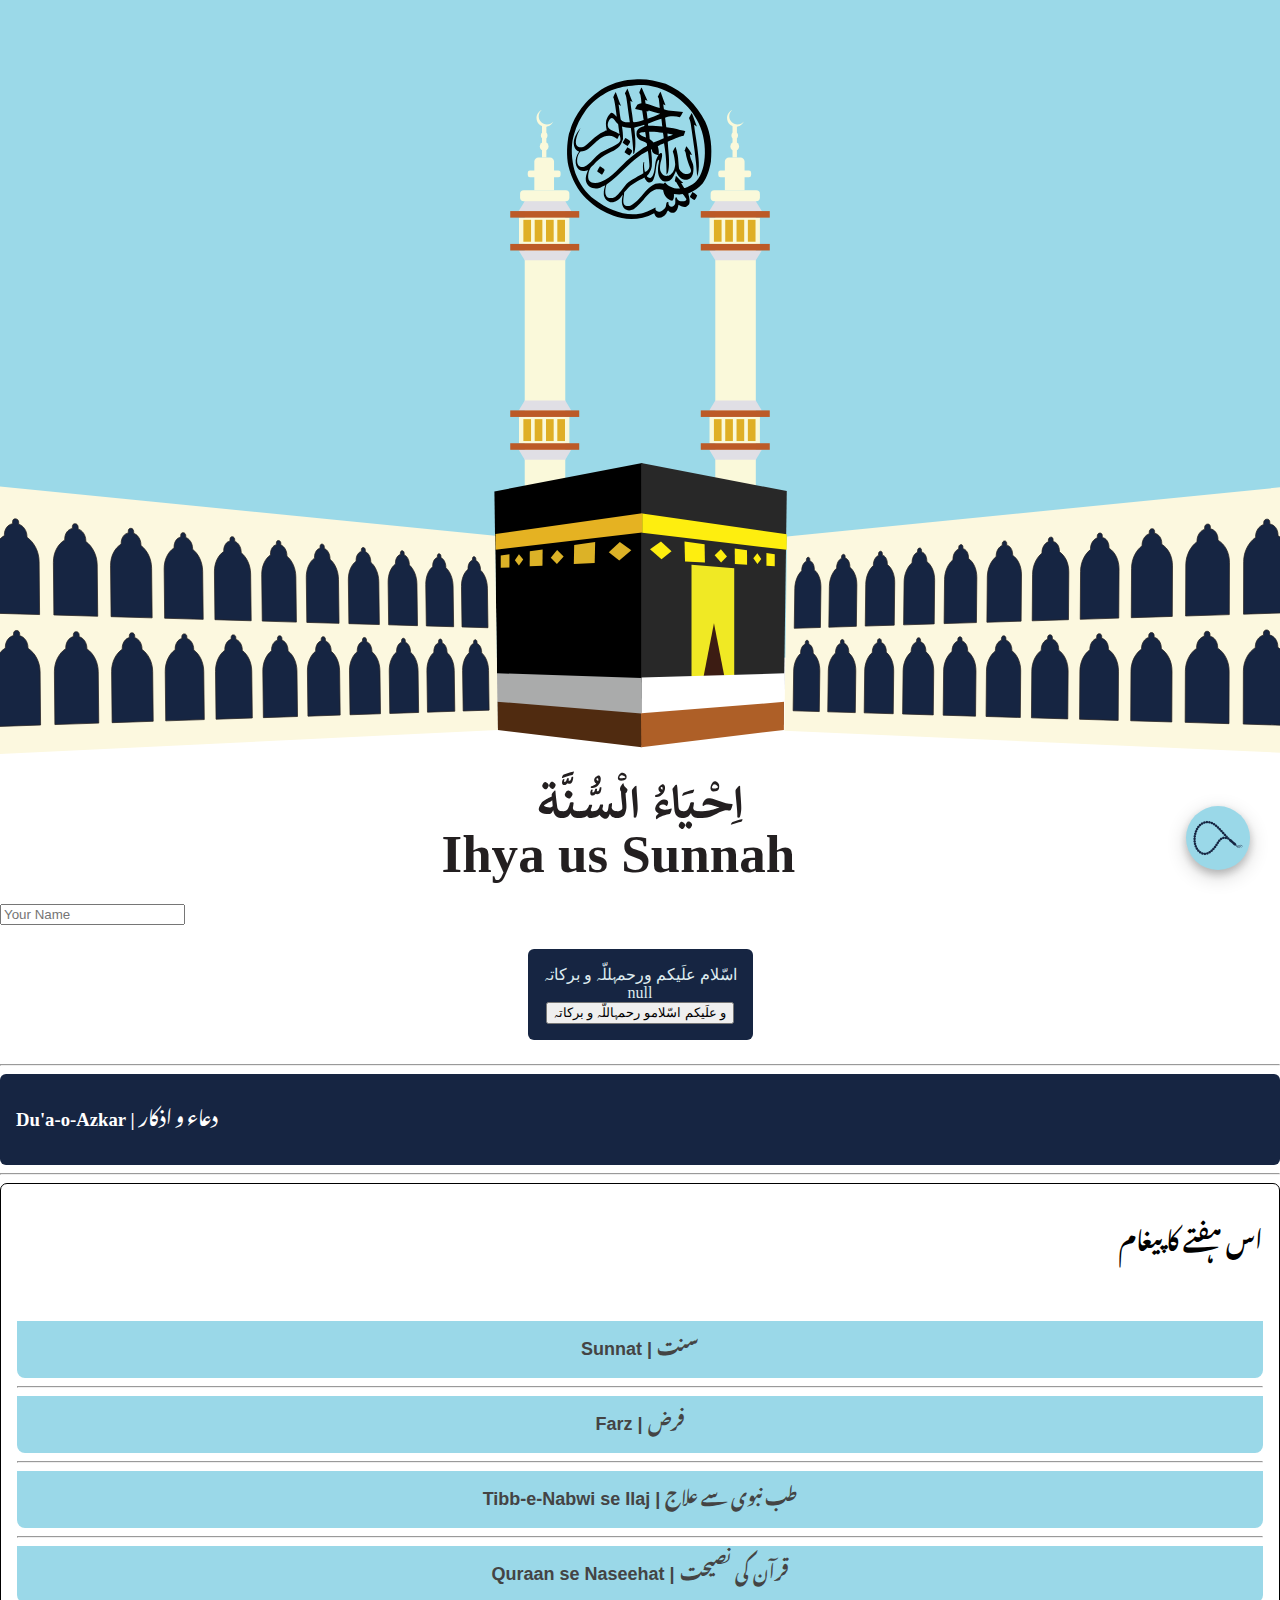
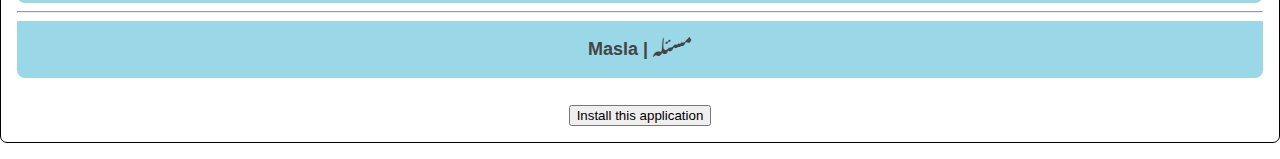
<file: index.html>
<!DOCTYPE html>
<html lang="en">

<head>
    <meta name="theme-color" content="#162542">
    <meta name="apple-mobile-web-app-status-bar-style" content="#162542">

    <meta charset="UTF-8">
    <meta http-equiv="X-UA-Compatible" content="IE=edge">
    <meta name="viewport" content="width=device-width, initial-scale=1.0">

    <meta name="theme-color" content="#162542">

    <link rel="apple-touch-icon" sizes="180x180" href="./media/apple-touch-icon.png">
    <link rel="icon" type="image/png" sizes="32x32" href="./media/favicon-32x32.png">
    <link rel="icon" type="image/png" sizes="16x16" href="./media/favicon-16x16.png">
    <link rel="manifest" href="./media/site.webmanifest">

    <link rel="manifest" href="manifest.json">

    <link rel="preconnect" href="https://fonts.googleapis.com">
    <link rel="preconnect" href="https://fonts.gstatic.com" crossorigin>
    <link rel="preconnect" href="https://fonts.googleapis.com">
    <link rel="preconnect" href="https://fonts.gstatic.com" crossorigin>
    <link
        href="https://fonts.googleapis.com/css2?family=Amiri:wght@400;700&family=Noto+Nastaliq+Urdu:wght@400;500;700&family=Poppins:ital,wght@0,300;0,400;0,500;0,600;0,700;0,800;1,400&display=swap"
        rel="stylesheet">

    <link rel="stylesheet" href="main.css">
    <link rel="stylesheet" href="https://cdn.jsdelivr.net/npm/bootstrap@5.2.3/dist/css/bootstrap.min.css"
        integrity="sha384-rbsA2VBKQhggwzxH7pPCaAqO46MgnOM80zW1RWuH61DGLwZJEdK2Kadq2F9CUG65" crossorigin="anonymous">

    <title>Ihya us Sunnah</title>
</head>

<body>
    <header>
    </header>
    <div class="date unselectable" id="date"></div>
    <div class="today unselectable" id="date"></div>

    <div class="greeting">
        <div class="f-greeting" id="welcome">
            <form action="">
                <input type="text" name="User Name" id="userName" placeholder="Your Name" required>
            </form>
        </div>
        <div class="welcome-greeting" id="welcomeBack"></div>
    </div>

    <div class="popup" id="popup">
        <div class="card-body">
            اسّلام علَیکم ورحمہللّہ و برکاتہ
            <br>
            <span id="username"></span>
            <br>
            <button class="btn btn-primary" id="darurd" onclick="_play()">و علَیکم اسّلامو رحمہاللّہ و برکاتہ</button>
        </div>
    </div>
    <a href="./tasbeeh/">
        <div class="tasbeeh" id="tasbeeh"><img src="/media/tasbeeh.png" alt="Tasbeeh icon"></div>
    </a>
    <hr>
    <div class="container unselectable">
        <a href="/dua/">
            <div class="duaao-azkar text-center" id="duaoAzkar">
                <h3>Du'a-o-Azkar | <span class="font-ur">دعاء و اذکار</span></h3>
            </div>
        </a>
        <hr>
        <div class="this-weak">
            <h2 class="font-ur text-center fw-bolder" id="Ur-head">اس ہفتے کا پیغام</h2>
            <button class="accordion">Sunnat | <span class="font-ur">سنت</span></button>
            <div class="panel" id="Sunnat">
                <div class="row1  my-3">
                    <div class="col-left">Lorem ipsum dolor sit amet consectetur adipisicing elit. Saepe sapiente nam
                        cumque temporibus excepturi, possimus nulla veniam! Voluptas, quam! Necessitatibus ratione
                        adipisci fugit dicta animi tenetur ipsum asperiores exercitationem eligendi.</div>
                        <div class="col-right font-ur">
                            لارم اپسم دالر سٹ امٹ چنسکٹیٹر اڈیپیسنگ
                        </div>
                </div>
                <div class="mx-auto text-center">
                <a href="/dua/"><button class="btn btn-primary">Read more.. | <span class="font-ur">اور پڑھیں</span></button></a>
                </div>
            </div>
            <hr>
            <button class="accordion">Farz | <span class="font-ur">فرض</span></button>
            <div class="panel" id="Farz">
                <div class="row1  my-3">
                    <div class="col-left">Lorem ipsum dolor sit amet consectetur adipisicing elit. Saepe sapiente nam
                        cumque temporibus excepturi, possimus nulla veniam! Voluptas, quam! Necessitatibus ratione
                        adipisci fugit dicta animi tenetur ipsum asperiores exercitationem eligendi.</div>
                        <div class="col-right font-ur">
                            لارم اپسم دالر سٹ امٹ چنسکٹیٹر اڈیپیسنگ
                        </div>
                </div>
                <div class="mx-auto text-center">
                <a href="/dua/"><button class="btn btn-primary">Read more.. | <span class="font-ur">اور پڑھیں</span></button></a>
                </div>
            </div>
            <hr>
            <button class="accordion">Tibb-e-Nabwi se Ilaj | <span class="font-ur">طب نبوی
                    سے علاج</span></button>
            <div class="panel" id="T  my-3ibb">
                <div class="row1">
                    <div class="col-left">Lorem ipsum dolor sit amet consectetur adipisicing elit. Saepe sapiente nam
                        cumque temporibus excepturi, possimus nulla veniam! Voluptas, quam! Necessitatibus ratione
                        adipisci fugit dicta animi tenetur ipsum asperiores exercitationem eligendi.</div>
                        <div class="col-right font-ur">
                            لارم اپسم دالر سٹ امٹ چنسکٹیٹر اڈیپیسنگ
                        </div>
                        <div class="mx-auto text-center">
                </div>
                </div>
                <a href="/dua/"><button class="btn btn-primary">Read more.. | <span class="font-ur">اور پڑھیں</span></button></a>
            </div>
            <hr>
            <button class="accordion">Quraan se Naseehat | <span class="font-ur">قرآن کی
                    نصیحت</span></button>
            <div class="panel" id="Q  my-3uraan">
                <div class="row1">
                    <div class="col-left">Lorem ipsum dolor sit amet consectetur adipisicing elit. Saepe sapiente nam
                        cumque temporibus excepturi, possimus nulla veniam! Voluptas, quam! Necessitatibus ratione
                        adipisci fugit dicta animi tenetur ipsum asperiores exercitationem eligendi.</div>
                        <div class="col-right font-ur">
                            لارم اپسم دالر سٹ امٹ چنسکٹیٹر اڈیپیسنگ
                        </div>
                        <div class="mx-auto text-center">
                </div>
                </div>
                <a href="/dua/"><button class="btn btn-primary">Read more.. | <span class="font-ur">اور پڑھیں</span></button></a>
            </div>
            <hr>
            <button class="accordion">Masla | <span class="font-ur">مسئلہ</span></button>
            <div class="panel" id="Masla">
                <div class="row1  my-3">
                    <div class="col-left">Lorem ipsum dolor sit amet consectetur adipisicing elit. Saepe sapiente nam
                        cumque temporibus excepturi, possimus nulla veniam! Voluptas, quam! Necessitatibus ratione
                        adipisci fugit dicta animi tenetur ipsum asperiores exercitationem eligendi.</div>
                        <div class="col-right font-ur">
                            لارم اپسم دالر سٹ امٹ چنسکٹیٹر اڈیپیسنگ
                        </div>
                </div>
                <div class="mx-auto text-center">
                <a href="/dua/"><button class="btn btn-primary">Read more.. | <span class="font-ur">اور پڑھیں</span></button></a>
                </div>
            </div>
            <button class="btn btn-primary" id="btnAdd">
                Install this application
            </button>
        </div>
    </div>
    <script src="main.js"></script>
    <!-- <script src="mainjs-v2.js"></script> -->
</body>

</html>
</file>
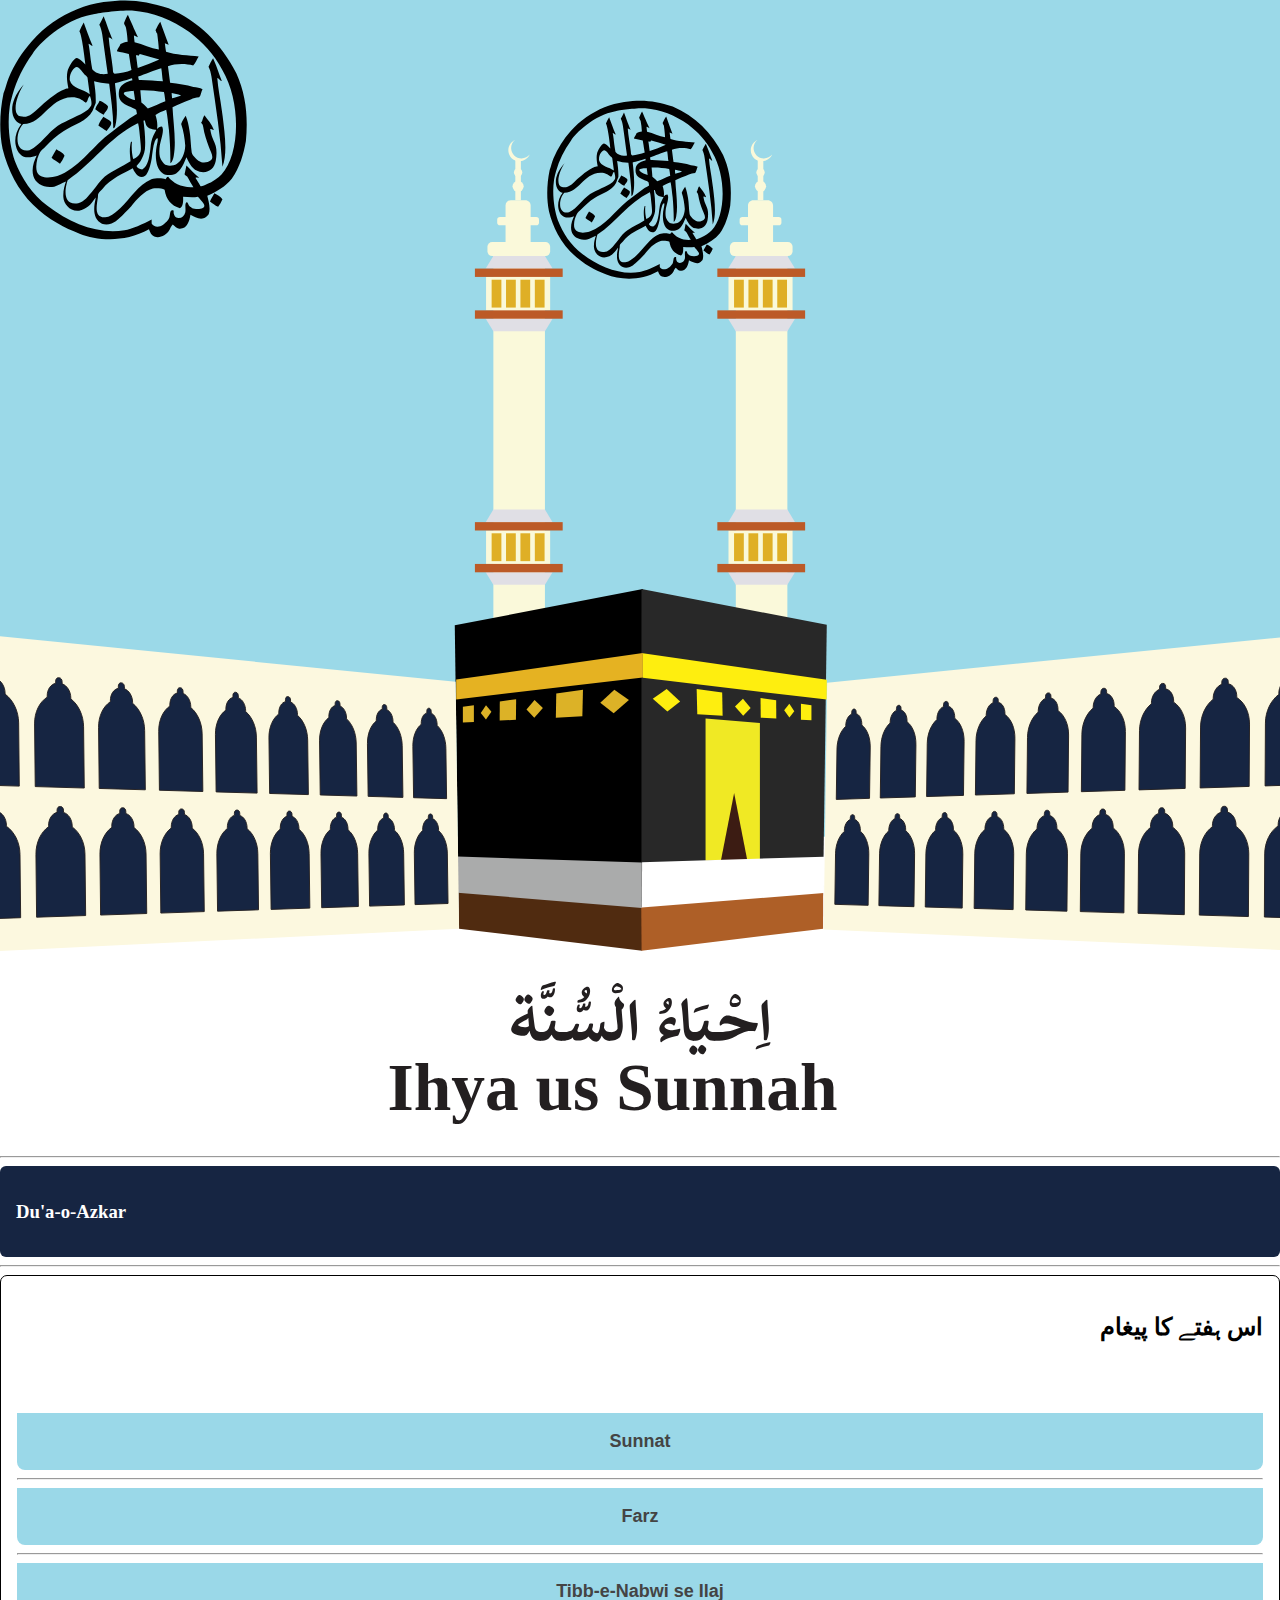
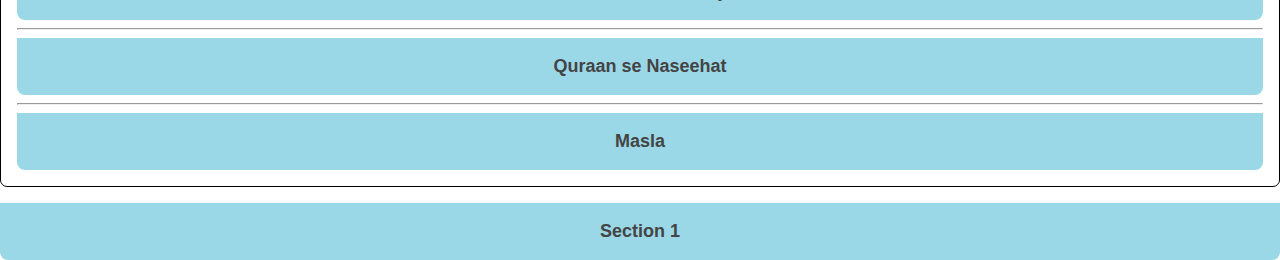
<file: main.htm>
<!DOCTYPE html>
<html lang="en">

<head>
    <meta charset="UTF-8">
    <meta http-equiv="X-UA-Compatible" content="IE=edge">
    <meta name="viewport" content="width=device-width, initial-scale=1.0">
    <link rel="preconnect" href="https://fonts.googleapis.com">
    <link rel="preconnect" href="https://fonts.gstatic.com" crossorigin>
    <link rel="preconnect" href="https://fonts.googleapis.com">
    <link rel="preconnect" href="https://fonts.gstatic.com" crossorigin>
    <link
        href="https://fonts.googleapis.com/css2?family=Amiri:wght@400;700&family=Noto+Nastaliq+Urdu:wght@400;500;700&family=Poppins:ital,wght@0,300;0,400;0,500;0,600;0,700;0,800;1,400&display=swap"
        rel="stylesheet">
    <link rel="stylesheet" href="main.css">
    <link rel="stylesheet" href="https://cdn.jsdelivr.net/npm/bootstrap@5.2.3/dist/css/bootstrap.min.css"
        integrity="sha384-rbsA2VBKQhggwzxH7pPCaAqO46MgnOM80zW1RWuH61DGLwZJEdK2Kadq2F9CUG65" crossorigin="anonymous">
    <title>Ahya us Sunnah</title>
</head>

<body>
    <header>
        <img class="bismillah" src="./media/Bismillah.svg" alt="Bismillah">
    </header>
    <div class="date" id="date"></div>
    <hr>
    <div class="container">
        <div class="duaao-azkar text-center" id="duaoAzkar">
            <h3>Du'a-o-Azkar</h3>
        </div>
        <hr>
        <div class="this-weak">
            <h2 class="font-ur text-center fw-bolder" id="Ur-head">اس ہفتے کا پیغام</h2>
            <button class="accordion">Sunnat</button>
            <div class="panel">
                <p>Lorem ipsum dolor sit amet consectetur, adipisicing elit. Facilis animi minus delectus numquam,
                    adipisci
                    inventore aliquam dignissimos? Illo non magnam voluptate tenetur exercitationem voluptates!
                    Doloribus
                    qui nihil delectus laborum possimus.</p>
            </div>
            <hr>
            <button class="accordion">Farz</button>
            <div class="panel">
                <p>Lorem ipsum dolor sit amet consectetur, adipisicing elit. Facilis animi minus delectus numquam,
                    adipisci
                    inventore aliquam dignissimos? Illo non magnam voluptate tenetur exercitationem voluptates!
                    Doloribus
                    qui nihil delectus laborum possimus.</p>
            </div>
            <hr>
            <button class="accordion">Tibb-e-Nabwi se Ilaj</button>
            <div class="panel">
                <p>Lorem ipsum dolor sit amet consectetur, adipisicing elit. Facilis animi minus delectus numquam,
                    adipisci
                    inventore aliquam dignissimos? Illo non magnam voluptate tenetur exercitationem voluptates!
                    Doloribus
                    qui nihil delectus laborum possimus.</p>
            </div>
            <hr>
            <button class="accordion">Quraan se Naseehat</button>
            <div class="panel">
                <p>Lorem ipsum dolor sit amet consectetur, adipisicing elit. Facilis animi minus delectus numquam,
                    adipisci
                    inventore aliquam dignissimos? Illo non magnam voluptate tenetur exercitationem voluptates!
                    Doloribus
                    qui nihil delectus laborum possimus.</p>
            </div>
            <hr>
            <button class="accordion">Masla</button>
            <div class="panel">
                <p>Lorem ipsum dolor sit amet consectetur, adipisicing elit. Facilis animi minus delectus numquam,
                    adipisci
                    inventore aliquam dignissimos? Illo non magnam voluptate tenetur exercitationem voluptates!
                    Doloribus
                    qui nihil delectus laborum possimus.</p>
            </div>
        </div>
        <button class="accordion">Section 1</button>
        <div class="panel">
            <p>Lorem ipsum dolor sit amet consectetur, adipisicing elit. Facilis animi minus delectus numquam, adipisci
                inventore aliquam dignissimos? Illo non magnam voluptate tenetur exercitationem voluptates! Doloribus
                qui nihil delectus laborum possimus.</p>
        </div>
    </div>
    <script src="main.js"></script>
</body>

</html>
</file>
<file: main.css>
/* @import url(/dua/styles.css); */

:root {
    --head-back: #DFEBEF;
    --white: white;
    --primary: #162542;
    --secondary: #9AD8E8;
}

body {
    margin: 0;
    padding: 0;
    overscroll-behavior-y: contain;
}

.unselectable {
    user-select: none;
 }

header {
    background-image: url(./media/Header.svg);
    background-size: cover;
    background-position: center;
    width: 100vw;
    height: auto;
    background-repeat: no-repeat;
    padding-bottom: 70%;
}

.popup {
    align-items: center;
    text-align: center;
    background-color: var(--primary);
    color: var(--head-back);
    width: max-content;
    height: max-content;
    margin: 1.5em auto 1.5em auto;
    padding: 1em;
    border-radius: 6px;
}

head h1 {
    display: flex;
    position: relative;
    margin-left: auto;
    margin-left: auto;
    padding: 4px;
    margin: 0;
}
/* 
.bismillah {
    padding-top: 10px;
    display: block;
    height: 10vw;
    margin-left: auto;
    margin-right: auto;
} */

.date {
    text-align: center;
    background-color: var(--white);
    padding: 4px;
    font-weight: 700;
}

.font-ur {
    font-family: 'Noto Nastaliq Urdu', serif;
    text-align: right;
    line-height: 2.5em;
    margin-top: -0.3em;    
}

span.font-ur {
    line-height: 0;
}

#Ur-head {
    /* margin: 1em; */
    padding-top: 0.5em;
    padding-bottom: 1.5em;
}

.container a {
    text-decoration: none;
}

.this-weak {
    border: 1px solid black;
    padding: 1em;
    border-radius: 7px;
    margin-bottom: 1em;
}

.row1 {
    display: flex;
    flex-direction: row;
    flex-wrap: nowrap;
    gap: 0.8em;

}

.col-left {
    flex-basis: 50%;
    text-align: left;
}
.col-right {
    flex-basis: 50%;
}

.duaao-azkar {
    background-color: var(--primary);
    padding: 1em;
    border-radius: 6px;
    color: var(--white);
    margin-bottom: 0.5em;
}

/* --------accordians as tablinks and tabcontents of lfgraphics.github.io---- */

.panel {
    display: none;
}
.active-panel {
    display: block;
}

/* ---------accordian from W3 School--- */

/* Style the buttons that are used to open and close the accordion panel */
.accordion {
    background-color: var(--secondary);
    color: #444444;
    cursor: pointer;
    padding: 18px;
    width: 100%;
    text-align: left;
    border: none;
    outline: none;
    transition: 0.4s;
    text-align: center;
    font-weight: 700;
    font-size: large;
    border-bottom-left-radius: 8px;
    border-bottom-right-radius: 8px;
}

/* Add a background color to the button if it is clicked on (add the .active class with JS), and when you move the mouse over it (hover) */
.active,
.accordion:hover {
    background-color: var(--head-back);
}

.content {
    display: flex;
    align-self: flex-end;
    flex-direction: row-reverse;
    flex-wrap: nowrap;
}

/* Style the accordion panel. Note: hidden by default */
.panel {
    padding: 0 18px;
    background-color: var(--white);
    display: none;
    overflow: hidden;
}

@media only screen and (max-width: 600px) {
    header {
        height: 250px;
    }

    .bismillah {
        height: 45px;
    }
}

@media only screen and (max-width: 770px) {
    header {
        height: 150px;
    }

    .bismillah {
        height: 40px;
    }
}

#btnAdd {
    margin-left: auto;
    margin-right: auto;
    margin-top: 2em;
}

#btnAdd {
    display: none;
}

@media (display-mode: browser) {
    #btnAdd {
        display: block
    }
}

@media (display-mode:fullscreen) {
    #btnAdd {
        display: none
    }
}

.tasbeeh img{
    height: 4rem;
    background-color: var(--secondary);
    border-radius: 50%;
    position: fixed;
    bottom: 30px;
    right: 30px;
    z-index: 10;
    box-shadow: 0 4px 8px 0 rgba(0, 0, 0, 0.2), 0 6px 20px 0 rgba(0, 0, 0, 0.19);
}
</file>
